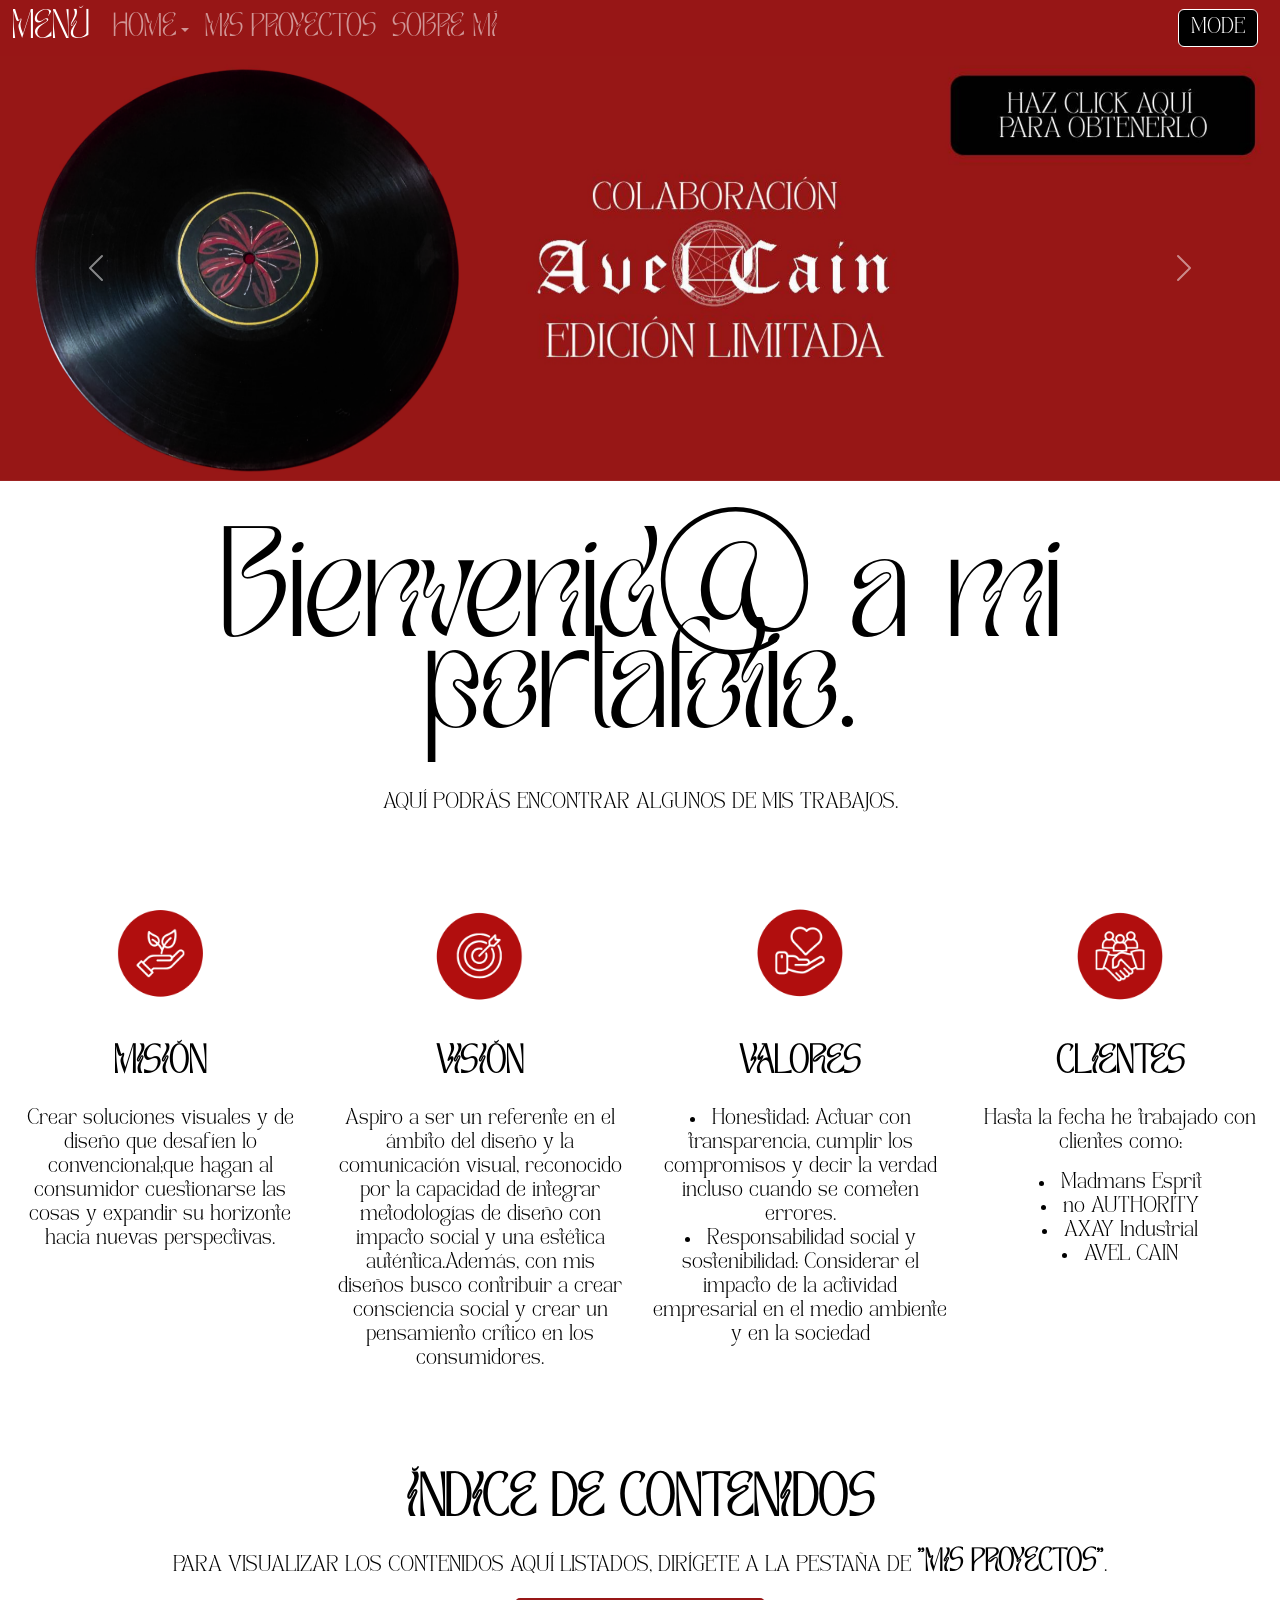
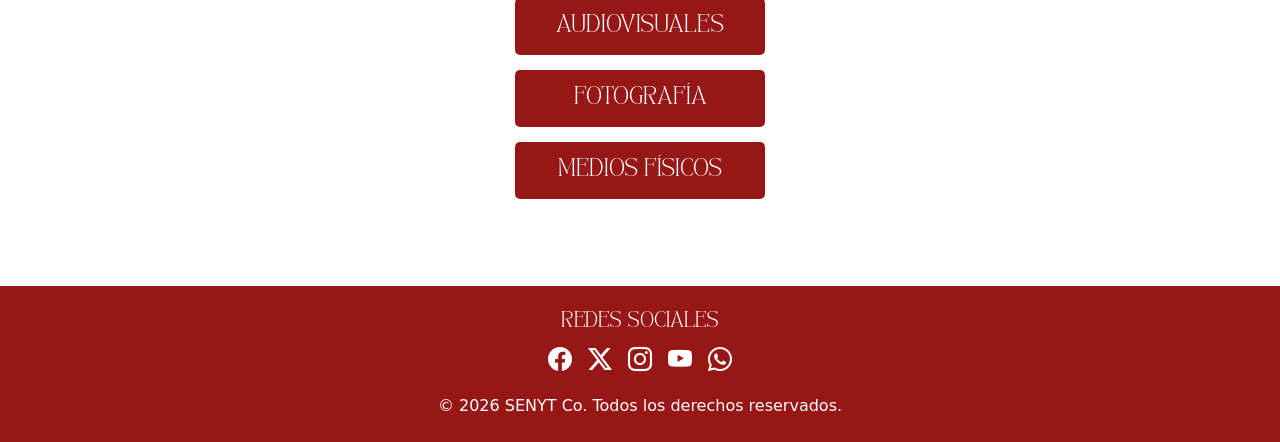
<file: index.html>
<!DOCTYPE html>
<html lang="en">
<head>
    <meta charset="UTF-8">
    <meta name="viewport" content="width=device-width, initial-scale=1.0">
    <title>PORTAFOLIO</title>
    <link rel="stylesheet" href="CSS/bootstrap.min.css">
    <link rel="stylesheet" href="CSS/F1.css">
    <script src="JS/bootstrap.bundle.min.js"></script>
    <script src="JS/F1.js"></script>

    <link rel="stylesheet" href="https://cdn.jsdelivr.net/npm/bootstrap-icons@1.11.1/font/bootstrap-icons.min.css">


</head>
<body>
    <!--NAVIGATION BAR-->
    <nav class="navbar navbar-expand-lg navbar navbar-dark" style="background-color: #971616;">
  <div class="container-fluid">
    <a class="navbar-brand f" href="#">MENÚ</a>
    <button class="navbar-toggler" type="button" data-bs-toggle="collapse" data-bs-target="#navbarSupportedContent" aria-controls="navbarSupportedContent" aria-expanded="false" aria-label="Toggle navigation">
      <span class="navbar-toggler-icon"></span>
    </button>
    <div class="collapse navbar-collapse" id="navbarSupportedContent">
  <ul class="navbar-nav me-auto mb-2 mb-lg-0"><div class="me-auto"></div>
        
<li class="nav-item dropdown">
  <a class="nav-link dropdown-toggle letra" href="#" role="button" data-bs-toggle="dropdown" aria-expanded="false">
    HOME</a>
  <ul class="dropdown-menu dropdown-menu-dark">
   <li><a class="dropdown-item fn" href="#valores" onclick="document.querySelector('#valores').scrollIntoView();">VALORES</a></li>
   <li><a class="dropdown-item fn" href="#indice" onclick="document.querySelector('#indice').scrollIntoView();">CONTENIDOS</a></li>
</ul>
</li>
      
        <li class="nav-item">
              <a class="nav-link letra" href="MIS PROYECTOS.html">MIS PROYECTOS</a>
        </li>

        <li class="nav-item">
              <a class="nav-link letra" href="SOBRE MÍ.html">SOBRE MÍ</a>
        </li>
</ul>
      <!--Botón,modo-->
<button style="background-color: #000000;"class="btn-mode-toggle btn btn-outline-dark b text-center"  onclick="cambiarModo()">MODE</button>

    </div>
  </div>
</nav>


 <!--CAROUSEL-->
<div id="carouselExampleInterval" class="carousel slide" data-bs-ride="carousel">
  <div class="carousel-inner">
    <div class="carousel-item active" data-bs-interval="10000">
      <a href="https://soundcloud.com/yurameki/yuki-onna-avelcain" target="_blank">
      <img src="IMAGES/Vinyl,banner,final.png" class="d-block w-100" alt="LOADING..."></a>
    </div>
    <div class="carousel-item" data-bs-interval="2000">
      <a href="https://noauthority-shop.com/" target="_blank"><img src="IMAGES/Mesa de trabajo 3.jpg" class="d-block w-100" alt="LOADING..."></a>
    </div>
  </div>
  <button class="carousel-control-prev" type="button" data-bs-target="#carouselExampleInterval" data-bs-slide="prev">
    <span class="carousel-control-prev-icon" aria-hidden="true"></span>
    <span class="visually-hidden">Previous</span>
  </button>
  <button class="carousel-control-next" type="button" data-bs-target="#carouselExampleInterval" data-bs-slide="next">
    <span class="carousel-control-next-icon" aria-hidden="true"></span>
    <span class="visually-hidden">Next</span>
  </button>
  </div><br><br><br>

  <!--TEXT-->
<div class="container-fluid">  
  <div class="row">
    <div class="text-center">
      <h1 class="display-1 fuente">Bienvenid@ a mi portafolio.</h1><br><br>
      <p class="font">AQUÍ PODRÁS ENCONTRAR ALGUNOS DE MIS TRABAJOS.</p>
    </div>
  </div><br><br><br>

  <div id="valores">
  <div class="row">
    <div class="col-12 col-md-6 col-lg-3 text-center">
      <img class="mx-auto-d-block" src="IMAGES/1.png" alt="Not available" width="100px"><br><br><br>
      <h2 class="f"><b>MISIÓN</b></h2><br>
      <p class="fn">Crear soluciones visuales y de diseño que desafíen lo convencional;que hagan al consumidor cuestionarse las cosas y expandir su horizonte hacia nuevas perspectivas.</p>
    </div>
<div class="col-12 col-md-6 col-lg-3 text-center">
   <img class="mx-auto-d-block" src="IMAGES/4.png" alt="Not available" width="100px"><br><br><br>
      <h2 class="f"><b>VISIÓN</b></h2><br>
      <p class="fn">Aspiro a ser un referente en el ámbito del diseño y la comunicación visual, reconocido por la capacidad de integrar metodologías de diseño con impacto social y una estética auténtica.Además, con mis diseños busco contribuir a crear consciencia social y crear un pensamiento crítico en los consumidores.</p>
    </div>
    <div class="col-12 col-md-6 col-lg-3 text-center">
       <img class="mx-auto-d-block" src="IMAGES/3.png" alt="Not available" width="100px"><br><br><br>
      <h2 class="f"><b>VALORES</b></h2><br>
      <ul class="fn" style="padding: 0; list-style-position: inside;">
          <li> Honestidad: Actuar con transparencia, cumplir los compromisos y decir la verdad incluso cuando se cometen errores.</li>
          <li>Responsabilidad social y sostenibilidad: Considerar el impacto de la actividad empresarial en el medio ambiente y en la sociedad</li>
        </ul>
    </div>
    <div class="col-12 col-md-6 col-lg-3 text-center">
       <img class="mx-auto-d-block" src="IMAGES/2.png" alt="Not available" width="100px"><br><br><br>
      <h2 class="f"><b>CLIENTES</b></h2><br>
      <p class="fn">Hasta la fecha he trabajado con clientes como:</p>
        <ul class="fn" style="padding: 0; list-style-position: inside;">
          <li>Madmans Esprit</li>
          <li>no AUTHORITY</li>
          <li>AXAY Industrial</li>
          <li>AVEL CAIN</li>
        </ul>
    </div>
  </div></div><br><br><br><br>

<div id="indice">
  <div class="text-center">
  <h2 class="índice text-center"><b>ÍNDICE DE CONTENIDOS</b></h2><br>
  <p class="fn">PARA VISUALIZAR LOS CONTENIDOS AQUÍ LISTADOS, DIRÍGETE A LA PESTAÑA DE <b class="letra">"MIS PROYECTOS"</b>.</p>

  <div style="display: flex; flex-direction: column; align-items: center; gap: 15px; margin-top: 20px;">
    
    <button style="background-color: #971616; color: white; padding: 15px 40px; font-size: 18px; border: none; border-radius: 5px; cursor: pointer; width: 250px;" class="btn-mode-toggle btn btn-outline-dark b text-center">AUDIOVISUALES</button>
    
    <button style="background-color: #971616; color: white; padding: 15px 40px; font-size: 18px; border: none; border-radius: 5px; cursor: pointer; width: 250px;" class="btn-mode-toggle btn btn-outline-dark b text-center">FOTOGRAFÍA</button>
    
    <button style="background-color: #971616; color: white; padding: 15px 40px; font-size: 18px; border: none; border-radius: 5px; cursor: pointer; width: 250px;" class="btn-mode-toggle btn btn-outline-dark b text-center">MEDIOS FÍSICOS</button><br><br><br>

  </div>
</div>
</div>
</div>
</div>
    
<!-- FOOTER -->

<footer style="background-color: #971616;" class="text-white text-center py-4">
  <div class="container">
    <p class="mb-2 b ">REDES SOCIALES</p>
   
    <div class="d-flex justify-content-center gap-3">
      <a href="#" target="_blank" class="text-white fs-4">
        <i class="bi bi-facebook"></i>
      </a>
      <a href="#" target="_blank" class="text-white fs-4">
        <i class="bi bi-twitter-x"></i>
      </a>
      <a href="#" target="_blank" class="text-white fs-4">
        <i class="bi bi-instagram"></i>
      </a>
      <a href="#" target="_blank" class="text-white fs-4">
        <i class="bi bi-youtube"></i>
      </a>
      <a href="https://wa.me/#&quot; target="_blank" class="text-white fs-4">
        <i class="bi bi-whatsapp"></i>
      </a>
    </div>

    <p class="mt-3 mb-0">&copy; 2026 SENYT Co. Todos los derechos reservados.</p>
  </div>
</footer>
</body>
</html>
</file>
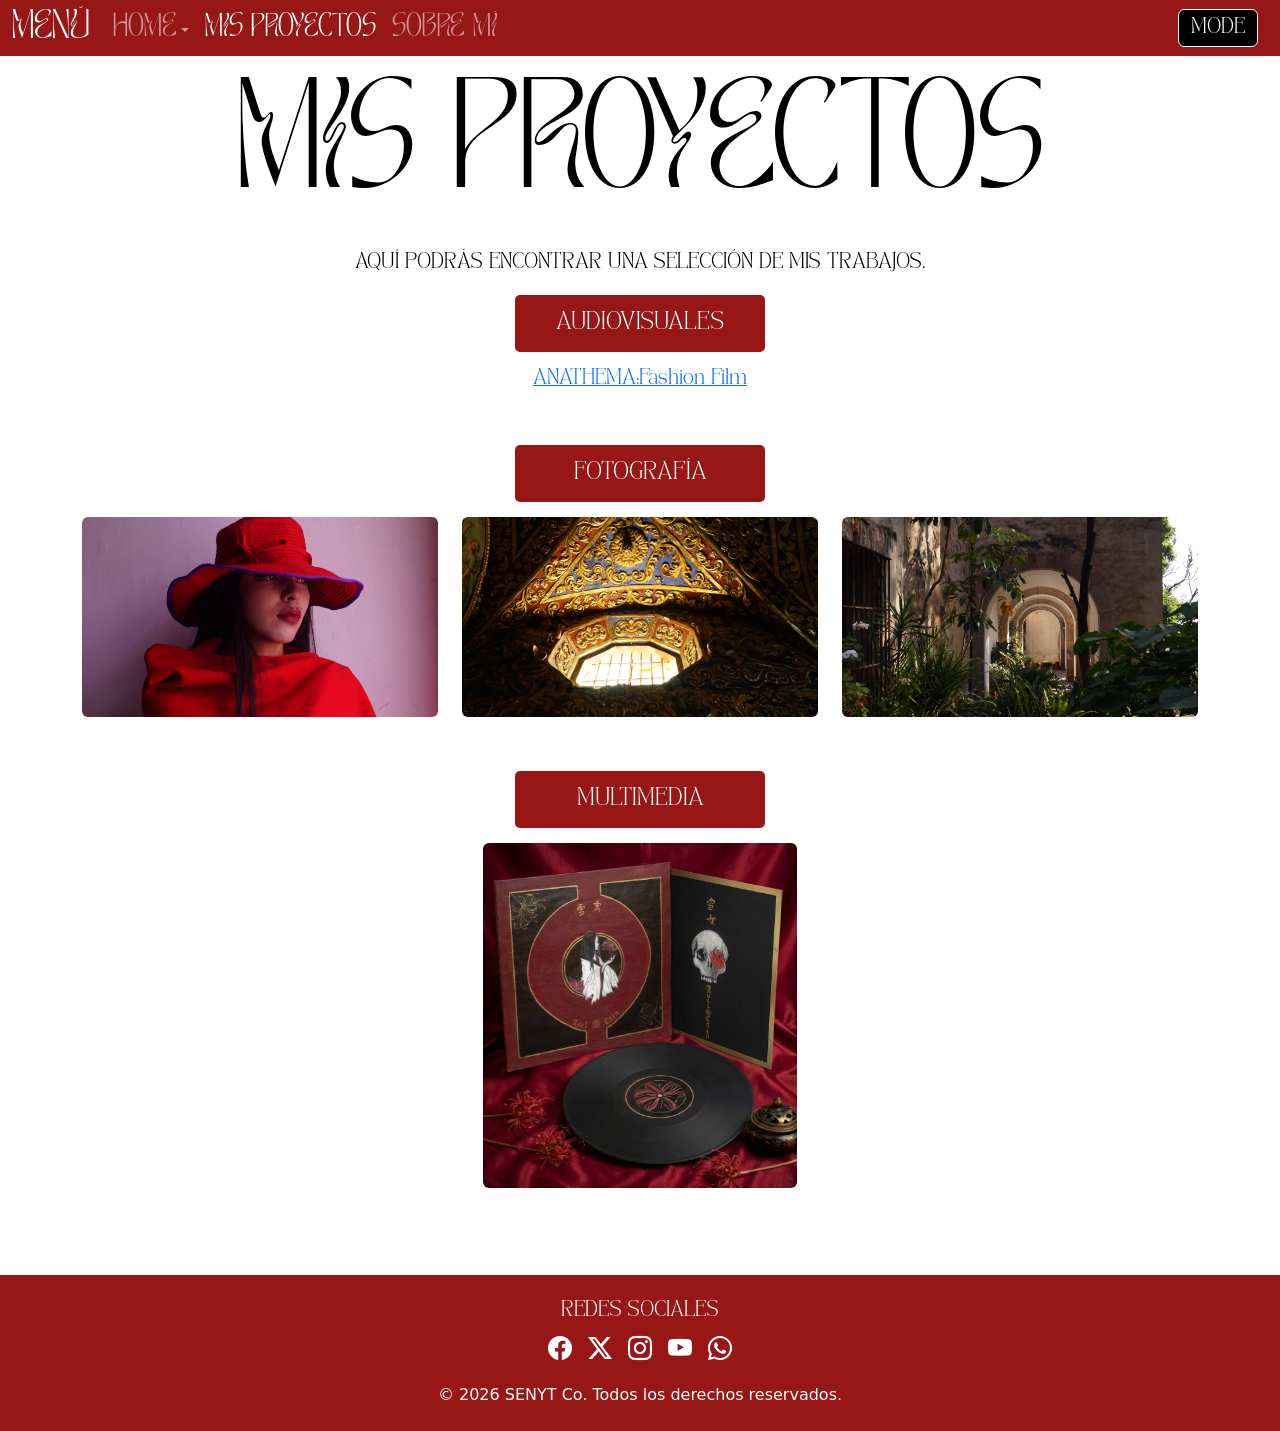
<file: MIS PROYECTOS.html>
<!DOCTYPE html>
<html lang="en">
<head>
    <meta charset="UTF-8">
    <meta name="viewport" content="width=device-width, initial-scale=1.0">
    <title>PORTAFOLIO: MIS PROYECTOS</title>
    <link rel="stylesheet" href="CSS/bootstrap.min.css">
    <link rel="stylesheet" href="CSS/F1.css">
    <script src="JS/bootstrap.bundle.min.js"></script>
    <script src="JS/F1.js"></script>
    <link rel="stylesheet" href="https://cdn.jsdelivr.net/npm/bootstrap-icons@1.11.1/font/bootstrap-icons.min.css">

</head>
<body>

    <nav class="navbar navbar-expand-lg navbar-dark" style="background-color: #971616;">
      <div class="container-fluid">
        <a class="navbar-brand f" href="index.html">MENÚ</a>
        <button class="navbar-toggler" type="button" data-bs-toggle="collapse" data-bs-target="#navbarSupportedContent">
          <span class="navbar-toggler-icon"></span>
        </button>
        <div class="collapse navbar-collapse" id="navbarSupportedContent">
          <ul class="navbar-nav me-auto mb-2 mb-lg-0">
            <li class="nav-item dropdown">
              <a class="nav-link dropdown-toggle letra" href="index.html" role="button" data-bs-toggle="dropdown">HOME</a>
              <ul class="dropdown-menu dropdown-menu-dark">
                <li><a class="dropdown-item fn" href="index.html#valores">VALORES</a></li>
                <li><a class="dropdown-item fn" href="index.html#indice">CONTENIDOS</a></li>
              </ul>
            </li>
            <li class="nav-item">
              <a class="nav-link active letra" href="MIS PROYECTOS.html">MIS PROYECTOS</a>
            </li>
            <li class="nav-item">
              <a class="nav-link letra" href="SOBRE MÍ.html">SOBRE MÍ</a>
            </li>
          </ul>
          <button style="background-color: #000000;" class="btn-mode-toggle btn btn-outline-dark b text-white" onclick="cambiarModo()">MODE</button>
        </div>
      </div>
    </nav>

    <div class="container py-5 text-center">
        <h1 class="display-1 fuente">MIS PROYECTOS</h1><br><br>
        <p class="font">AQUÍ PODRÁS ENCONTRAR UNA SELECCIÓN DE MIS TRABAJOS.</p>

        <div style="display: flex; flex-direction: column; align-items: center; gap: 15px; margin-top: 20px;">
            <button style="background-color: #971616; color: white; padding: 15px 40px; font-size: 18px; border: none; border-radius: 5px; cursor: pointer; width: 250px;" class="btn btn-outline-dark b">AUDIOVISUALES</button>
            <div class="fn"><a href="https://www.youtube.com/watch?v=1MFOcvbFLao" target="_blank">ANATHEMA:Fashion Film</a></div><br>

            <button style="background-color: #971616; color: white; padding: 15px 40px; font-size: 18px; border: none; border-radius: 5px; cursor: pointer; width: 250px;" class="btn btn-outline-dark b">FOTOGRAFÍA</button>

            <div class="row">
            <div class="col-12 col-md-4 text-center">
            <img src="IMAGES/DSC00324.JPG" alt="IMG 1" class="img-fluid rounded">
            </div>
            <div class="col-12 col-md-4 text-center">
            <img src="IMAGES/DSC01713.JPG" alt="IMG 2" class="img-fluid rounded">
            </div>
            <div class="col-12 col-md-4 text-center">
            <img src="IMAGES/DSC01618.JPG" alt="IMG 3" class="img-fluid rounded">
            </div>
            </div><br>

            <button style="background-color: #971616; color: white; padding: 15px 40px; font-size: 18px; border: none; border-radius: 5px; cursor: pointer; width: 250px;" class="btn btn-outline-dark b">MULTIMEDIA</button>
            <div class="row justify-content-center">
            <div class="col-12 col-md-4 text-center">
            <img src="IMAGES/Vinyl,img.png" alt="IMG 2" class="img-fluid rounded ">
            </div>
            </div><br>
        </div>
    </div>
    <!-- FOOTER -->

<footer style="background-color: #971616;" class="text-white text-center py-4">
  <div class="container">
    <p class="mb-2 b ">REDES SOCIALES</p>
   
    <div class="d-flex justify-content-center gap-3">
      <a href="#" target="_blank" class="text-white fs-4">
        <i class="bi bi-facebook"></i>
      </a>
      <a href="#" target="_blank" class="text-white fs-4">
        <i class="bi bi-twitter-x"></i>
      </a>
      <a href="#" target="_blank" class="text-white fs-4">
        <i class="bi bi-instagram"></i>
      </a>
      <a href="#" target="_blank" class="text-white fs-4">
        <i class="bi bi-youtube"></i>
      </a>
      <a href="https://wa.me/#&quot; target="_blank" class="text-white fs-4">
        <i class="bi bi-whatsapp"></i>
      </a>
    </div>

    <p class="mt-3 mb-0">&copy; 2026 SENYT Co. Todos los derechos reservados.</p>
  </div>
</footer>

    </body>
</html>
</file>
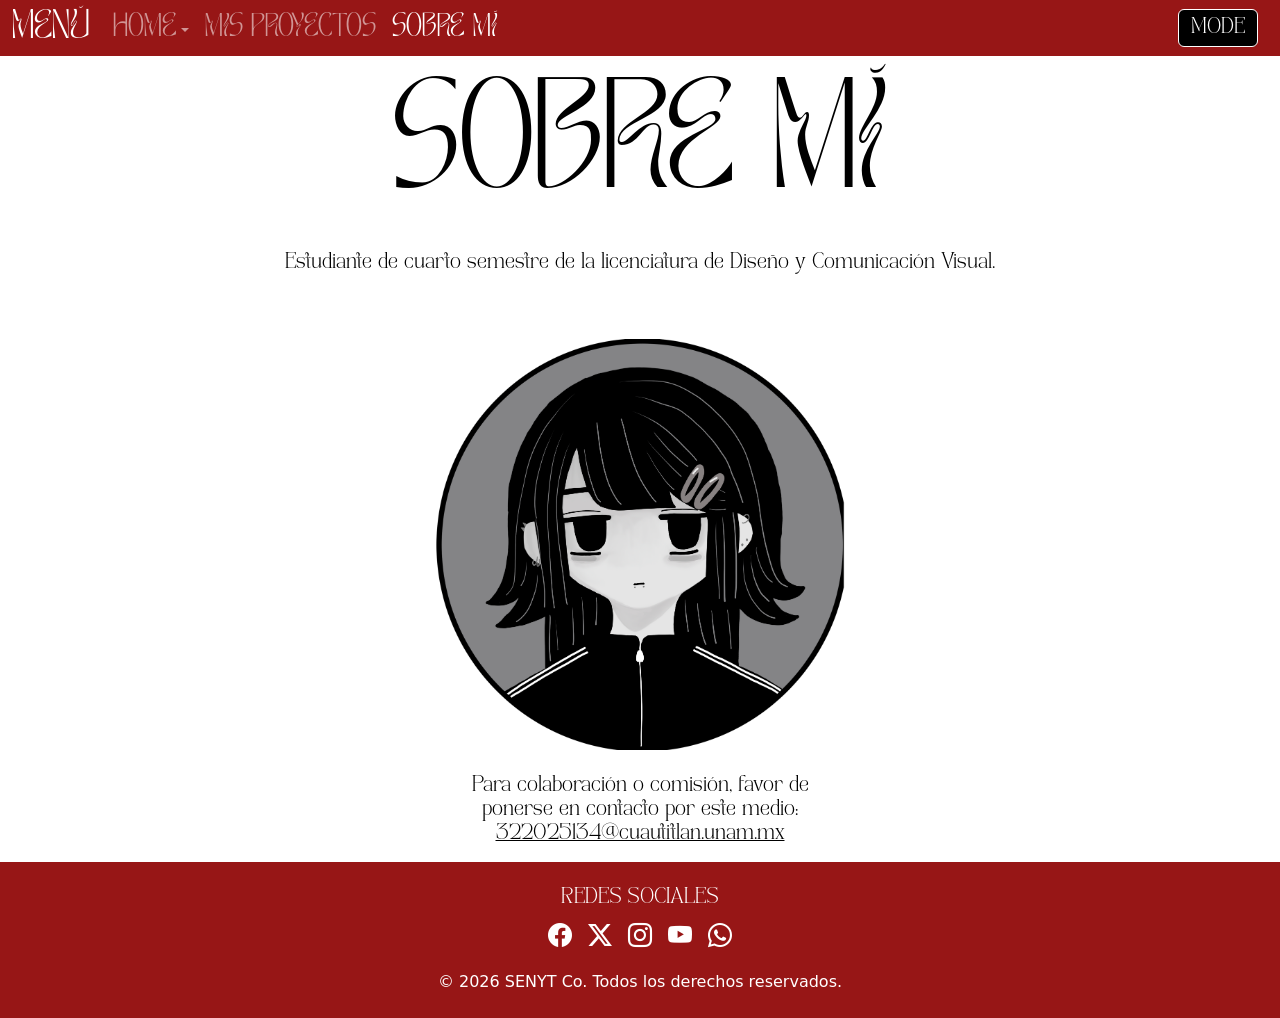
<file: SOBRE MÍ.html>
<!DOCTYPE html>
<html lang="en">
<head>
    <meta charset="UTF-8">
    <meta name="viewport" content="width=device-width, initial-scale=1.0">
    <title>PORTAFOLIO: SOBRE MÍ</title>
    <link rel="stylesheet" href="CSS/bootstrap.min.css">
    <link rel="stylesheet" href="CSS/F1.css">
    <script src="JS/bootstrap.bundle.min.js"></script>
    <script src="JS/F1.js"></script>
    <link rel="stylesheet" href="https://cdn.jsdelivr.net/npm/bootstrap-icons@1.11.1/font/bootstrap-icons.min.css">
</head>
<body>

    <nav class="navbar navbar-expand-lg navbar-dark" style="background-color: #971616;">
      <div class="container-fluid">
        <a class="navbar-brand f" href="index.html">MENÚ</a>
        <button class="navbar-toggler" type="button" data-bs-toggle="collapse" data-bs-target="#navbarSupportedContent">
          <span class="navbar-toggler-icon"></span>
        </button>
        <div class="collapse navbar-collapse" id="navbarSupportedContent">
          <ul class="navbar-nav me-auto mb-2 mb-lg-0">
            <li class="nav-item dropdown">
              <a class="nav-link dropdown-toggle letra" href="index.html" role="button" data-bs-toggle="dropdown">HOME</a>
              <ul class="dropdown-menu dropdown-menu-dark">
                <li><a class="dropdown-item fn" href="index.html#valores">VALORES</a></li>
                <li><a class="dropdown-item fn" href="index.html#indice">CONTENIDOS</a></li>
              </ul>
            </li>
            <li class="nav-item">
              <a class="nav-link letra" href="MIS PROYECTOS.html">MIS PROYECTOS</a>
            </li>
            <li class="nav-item">
              <a class="nav-link active letra" href="SOBRE MÍ.html">SOBRE MÍ</a>
            </li>
          </ul>
          <button style="background-color: #000000;" class="btn-mode-toggle btn btn-outline-dark b text-white" onclick="cambiarModo()">MODE</button>
        </div>
      </div>
    </nav>

    <div class="container py-5 text-center">
        <h1 class="display-1 fuente">SOBRE MÍ</h1><br><br>
        <p class="fn">Estudiante de cuarto semestre de la licenciatura de Diseño y Comunicación Visual.</p>
    </div>
    <div class="row justify-content-center">
            <div class="col-12 col-md-4 text-center">
            <img src="IMAGES/sticker.png" alt="Avatar" class="img-fluid rounded "><br><br>
            <p class="fn">Para colaboración o comisión, favor de ponerse en contacto por este medio:<br><u>322025134@cuautitlan.unam.mx</u></p>
    </div><br><br><br><br>
    


    <!-- FOOTER -->
<footer style="background-color: #971616;" class="text-white text-center py-4">
  <div class="container">
    <p class="mb-2 b ">REDES SOCIALES</p>
   
    <div class="d-flex justify-content-center gap-3">
      <a href="#" target="_blank" class="text-white fs-4">
        <i class="bi bi-facebook"></i>
      </a>
      <a href="#" target="_blank" class="text-white fs-4">
        <i class="bi bi-twitter-x"></i>
      </a>
      <a href="#" target="_blank" class="text-white fs-4">
        <i class="bi bi-instagram"></i>
      </a>
      <a href="#" target="_blank" class="text-white fs-4">
        <i class="bi bi-youtube"></i>
      </a>
      <a href="https://wa.me/#&quot; target="_blank" class="text-white fs-4">
        <i class="bi bi-whatsapp"></i>
      </a>
    </div>

    <p class="mt-3 mb-0">&copy; 2026 SENYT Co. Todos los derechos reservados.</p>
  </div>
</footer>

    </body>
</html>
</file>
<file: CSS/F1.css>
:root { --bg-body: #ffffff; --text-body: #000000; --nav-bg: #971616; }
        body.dark-mode { --bg-body: #000000; --text-body: #ffffff; --nav-bg: #4e0b0b; }
        body { background-color: var(--bg-body); color: var(--text-body); transition: 0.3s; }
        .custom-nav { background-color: var(--nav-bg) !important; }
        .btn-mode-toggle { border: 1px solid white; color: white; background: none; margin: 0 10px; }

 @font-face {
    font-family:'Tan Grandeur' ;
    src: url('../FONTS/TANGRANDEUR.otf');
}
.fuente{
    font-family: Tan Grandeur;
    font-size: 76px;
}

@font-face {
    font-family:'Tan Grandeur' ;
    src: url('../FONTS/TANGRANDEUR.otf');
}
.f{
    font-family: Tan Grandeur;
    font-size: 20px;
}

@font-face {
    font-family:'Tan Grandeur' ;
    src: url('../FONTS/TANGRANDEUR.otf');
}
.índice{
    font-family: Tan Grandeur;
    font-size: 30px;
}


 @font-face {
    font-family:'Tan Garland' ;
    src: url('../FONTS/TAN-Garland-Regular.otf');
}
.font{
    font-family: Tan Garland;
    font-size: 20 px;
}

 @font-face {
    font-family:'Tan Garland' ;
    src: url('../FONTS/TAN-Garland-Regular.otf');
}
.fn{
    font-family: Tan Garland;
    font-size: 10 px;
}
 @font-face {
    font-family:'Tan Garland' ;
    src: url('../FONTS/TAN-Garland-Regular.otf');
}
.ft{
    font-family: Tan Garland;
    font-size: 3 px;
}
 @font-face {
    font-family:'Tan Grandeur' ;
    src: url('../FONTS/TANGRANDEUR.otf');
}
.letra{
    font-family: Tan Grandeur;
    font-size: 16px;
}

@font-face {
    font-family:'Tan Garland' ;
    src: url('../FONTS/TAN-Garland-Regular.otf');
}
.b{
    font-family: Tan Garland;
    font-size: 20 px;
}


html {
  scroll-behavior: smooth;
}

section {
  scroll-margin-top: 80px; 
}
</file>
